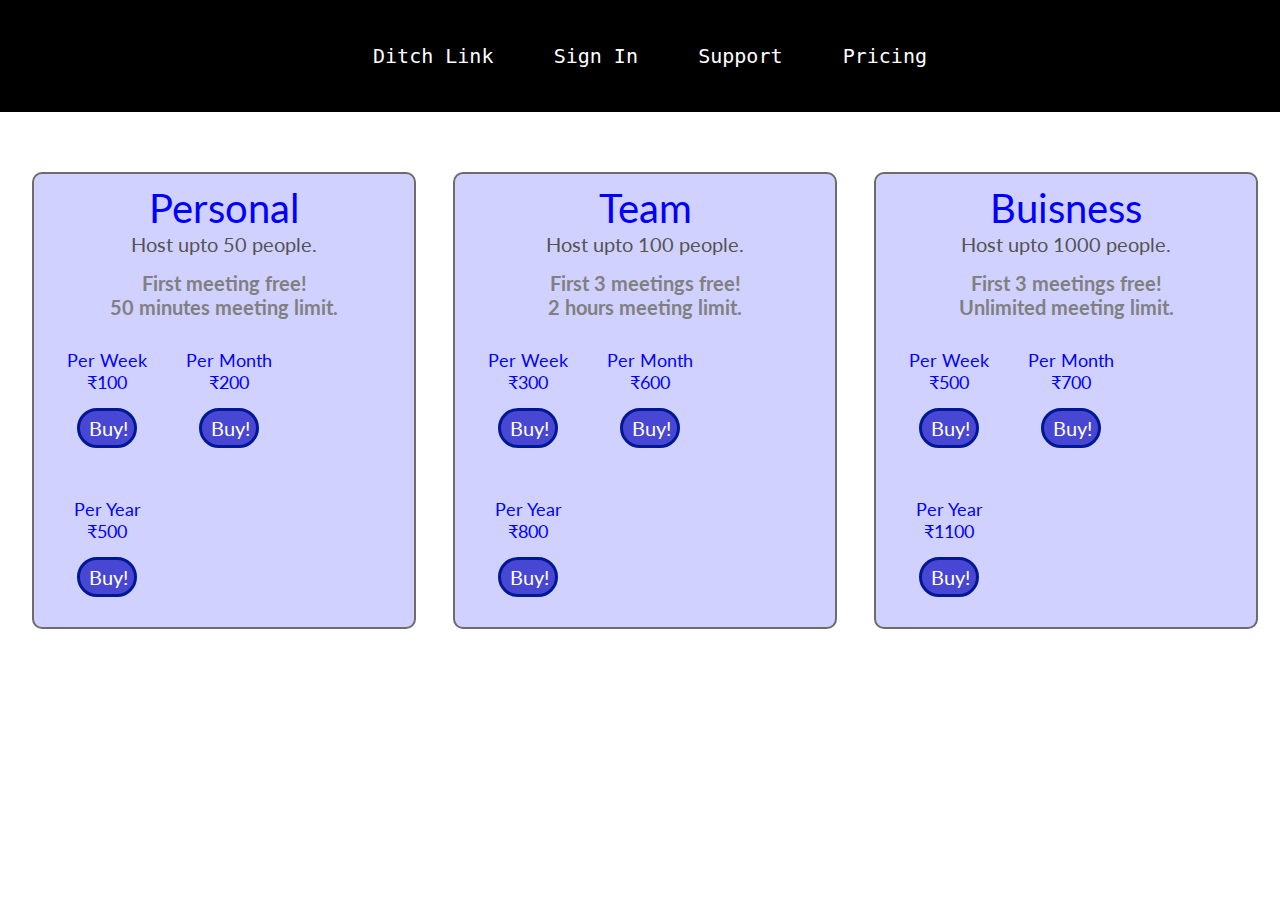
<file: cost.html>
<html>
    <head>
        <title>Ditch Link</title>
        <link href="https://fonts.googleapis.com/css2?family=Lato:ital,wght@0,300;0,400;0,700;1,400&display=swap" rel="stylesheet">
        <link rel="stylesheet" type="text/css" href="CSS/cost.css">
    </head>
    <body>
        <div width = 100% class = "div-header"><pre><center>
<a href="Index.html">Ditch Link</a>     <a href="Sign.html">Sign In</a>     <a href="sh.html">Support</a>     <a href="cost.html">Pricing</a>
<br></center></pre></div>
        <section class="section section-costing">
            <div class="scheme">
                <div class="scheme-type">Personal</div>
                <div class="scheme-capacity">
                    <p>Host upto 50 people.</p>
                </div>
                <div class="scheme-details">
                    <p>First meeting free!</p>
                    <p>50 minutes meeting limit.</p>
                </div>
                <div class="scheme-buy-section">
                    <div class="scheme-buy">
                        Per Week<br>₹100<a href="#" class="scheme-buy-btn-link"><div class="scheme-buy-btn">Buy!</div></a>
                    </div>
                </div>
                <div class="scheme-buy-section">
                    <div class="scheme-buy">
                        Per Month<br>₹200<a href="#" class="scheme-buy-btn-link"><div class="scheme-buy-btn">Buy!</div></a>
                    </div>
                </div>
                <div class="scheme-buy-section">
                    <div class="scheme-buy">
                        Per Year<br>₹500<a href="#" class="scheme-buy-btn-link"><div class="scheme-buy-btn">Buy!</div></a>
                    </div>
                </div>
            </div>
            <div class="scheme">
                <div class="scheme-type">Team</div>
                <div class="scheme-capacity">
                    <p>Host upto 100 people.</p>
                </div>
                <div class="scheme-details">
                    <p>First 3 meetings free!</p>
                    <p>2 hours meeting limit.</p>
                </div>
                <div class="scheme-buy-section">
                    <div class="scheme-buy">
                        Per Week<br>₹300<a href="#" class="scheme-buy-btn-link"><div class="scheme-buy-btn">Buy!</div></a>
                    </div>
                </div>
                <div class="scheme-buy-section">
                    <div class="scheme-buy">
                        Per Month<br>₹600<a href="#" class="scheme-buy-btn-link"><div class="scheme-buy-btn">Buy!</div></a>
                    </div>
                </div>
                <div class="scheme-buy-section">
                    <div class="scheme-buy">
                        Per Year<br>₹800<a href="#" class="scheme-buy-btn-link"><div class="scheme-buy-btn">Buy!</div></a>
                    </div>
                </div>
            </div>
            <div class="scheme">
                <div class="scheme-type">Buisness</div>
                <div class="scheme-capacity">
                    <p>Host upto 1000 people.</p>
                </div>
                <div class="scheme-details">
                    <p>First 3 meetings free!</p>
                    <p>Unlimited meeting limit.</p>
                </div>
                <div class="scheme-buy-section">
                    <div class="scheme-buy">
                        Per Week<br>₹500<a href="#" class="scheme-buy-btn-link"><div class="scheme-buy-btn">Buy!</div></a>
                    </div>
                </div>
                <div class="scheme-buy-section">
                    <div class="scheme-buy">
                        Per Month<br>₹700<a href="#" class="scheme-buy-btn-link"><div class="scheme-buy-btn">Buy!</div></a>
                    </div>
                </div>
                <div class="scheme-buy-section">
                    <div class="scheme-buy">
                        Per Year<br>₹1100<a href="#" class="scheme-buy-btn-link"><div class="scheme-buy-btn">Buy!</div></a>
                    </div>
                </div>
            </div>
        </section>
        <footer></footer>
    </body>
</html>

<!--
<div class="abc">xadxa</div>
<div class="abc"></div>
<div class="abc"></div>

style: 
width: 30%;
margin-left: 2.5%;
--->
</file>
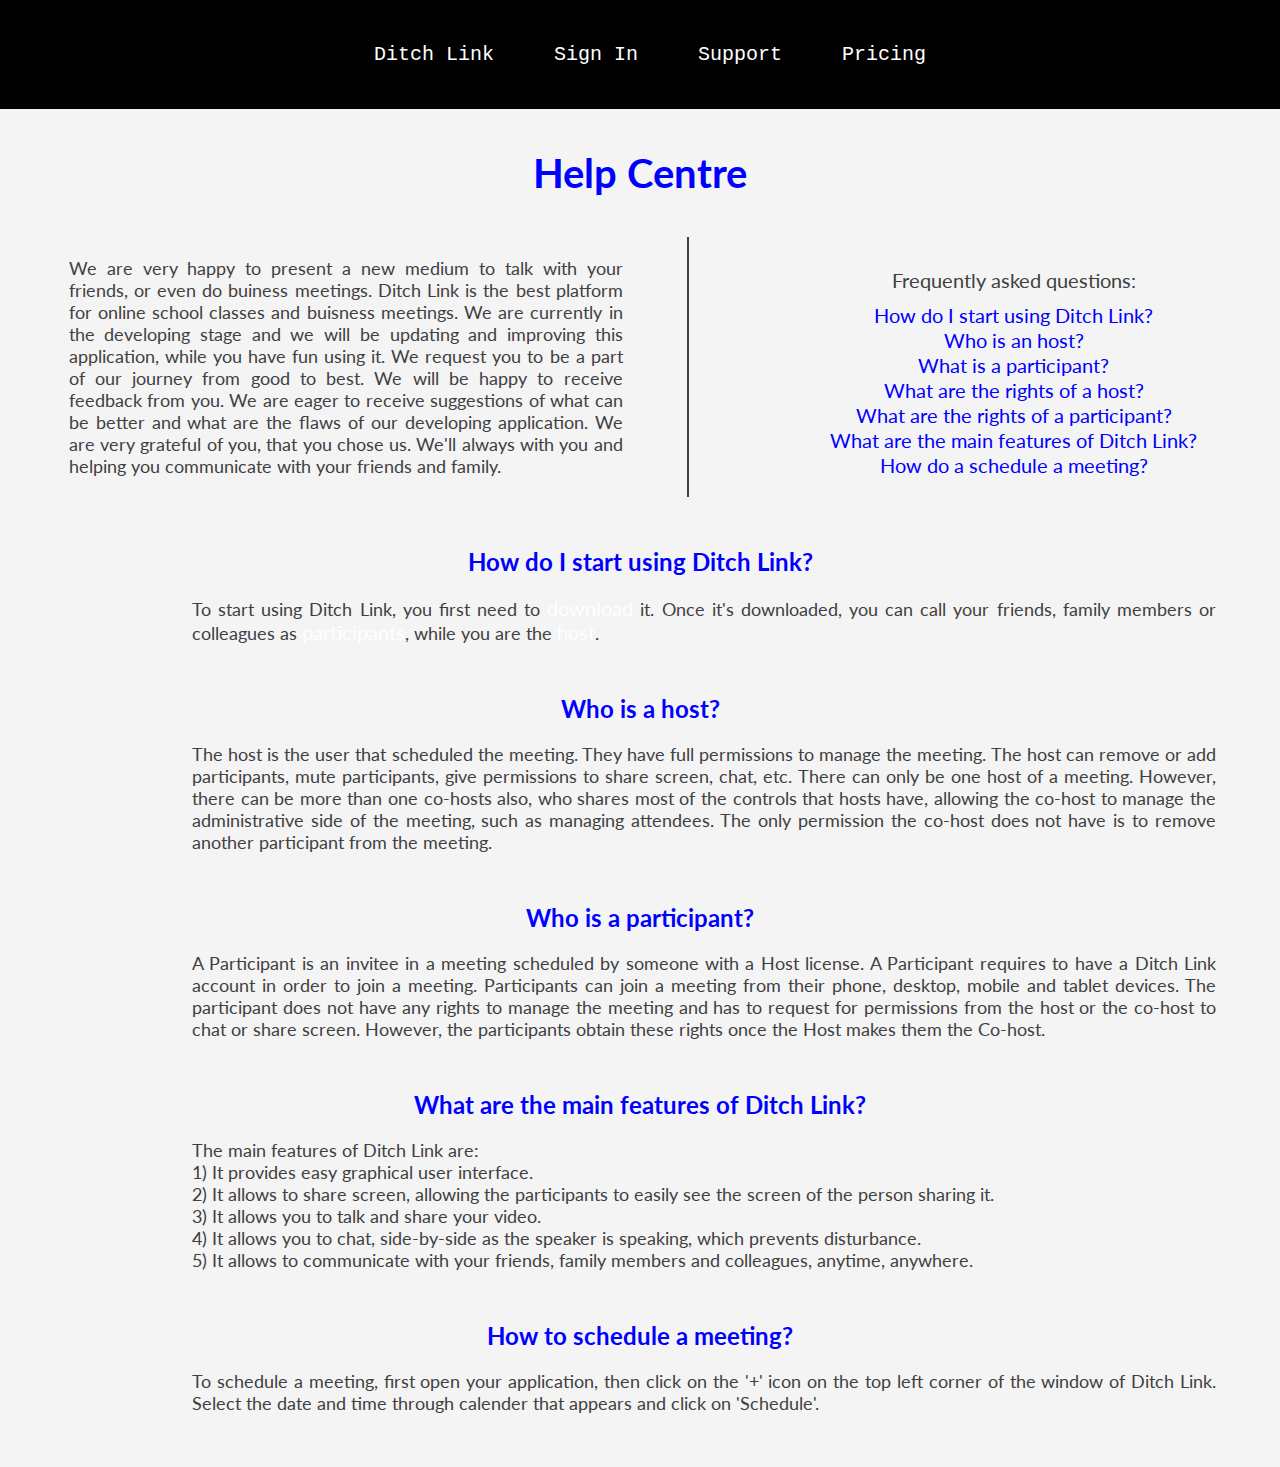
<file: sh.html>
<html>
    <head>
        <title>Ditch Link - Home Page</title>
        <link href="https://fonts.googleapis.com/css2?family=Lato:ital,wght@0,300;0,400;0,700;1,400&display=swap" rel="stylesheet">
        <link rel="stylesheet" type="text/css" href="CSS/support.css">
    </head>
    <body>
        <center>
        <div width = 100% class = header><pre><center>
<a href="Index.html">Ditch Link</a>     <a href="Sign.html">Sign In</a>     <a href="sh.html">Support</a>     <a href="cost.html">Pricing</a>
<br></center></pre></div>
        <section class="heading">
            <h1>Help Centre</h1>
        </section>
        <section class="about-us">
            <p class="about-us-text">We are very happy to present a new medium to talk with your friends, or even do buiness meetings. Ditch Link is the best platform for online school classes and buisness meetings. We are currently in the developing stage and we will be updating and improving this application, while you have fun using it. We request you to be a part of our journey from good to best. We will be happy to receive feedback from you. We are eager to receive suggestions of what can be better and what are the flaws of our developing application. We are very grateful of you, that you chose us. We'll always with you and helping you communicate with your friends and family.</p>
        </section>
        <section class="common-questions">
            <p>Frequently asked questions:</p>
            <a href="#start">How do I start using Ditch Link?</a>
            <br>
            <a href="#host">Who is an host?</a>
            <br>
            <a href="#participant">What is a participant?</a>
            <br>
            <a href="#host">What are the rights of a host?</a>
            <br>
            <a href="#participant">What are the rights of a participant?</a>
            <br>
            <a href="#features">What are the main features of Ditch Link?</a>
            <br>
            <a href="#schedule">How do a schedule a meeting?</a>
        </section>
        <section class="help-data-section">
            <section class="help-data" id="start">
                <h2>How do I start using Ditch Link?</h2>
                <p class="help-data-txt">To start using Ditch Link, you first need to <a href="#">download</a> it. Once it's downloaded, you can call your friends, family members or colleagues as <a href="#">participants</a>, while you are the <a href="#">host</a>.</p>
            </section>
            <section class="help-data" id="host">
                <h2>Who is a host?</h2>
                <p class="help-data-txt">The host is the user that scheduled the meeting. They have full permissions to manage the meeting. The host can remove or add participants, mute participants, give permissions to share screen, chat, etc. There can only be one host of a meeting. However, there can be more than one co-hosts also, who shares most of the controls that hosts have, allowing the co-host to manage the administrative side of the meeting, such as managing attendees. The only permission the co-host does not have is to remove another participant from the meeting.</p>
            </section>
            <section class="help-data" id="participant">
                <h2>Who is a participant?</h2>
                <p class="help-data-txt">A Participant is an invitee in a meeting scheduled by someone with a Host license. A Participant requires to have a Ditch Link account in order to join a meeting. Participants can join a meeting from their phone, desktop, mobile and tablet devices. The participant does not have any rights to manage the meeting and has to request for permissions from the host or the co-host to chat or share screen. However, the participants obtain these rights once the Host makes them the Co-host.</p>
            </section>
            <section class="help-data" id="features">
                <h2>What are the main features of Ditch Link?</h2>
                <p class="help-data-txt">
                    The main features of Ditch Link are:
                    <br>
                    1) It provides easy graphical user interface.
                    <br>
                    2) It allows to share screen, allowing the participants to easily see the screen of the person sharing it.
                    <br>
                    3) It allows you to talk and share your video.
                    <br>
                    4) It allows you to chat, side-by-side as the speaker is speaking, which prevents disturbance.
                    <br>
                    5) It allows to communicate with your friends, family members and colleagues, anytime, anywhere.
                </p>
            </section>
            <section class="help-data" id="schedule">
                <h2>How to schedule a meeting?</h2>
                <p class="help-data-txt">To schedule a meeting, first open your application, then click on the '+' icon on the top left corner of the window of Ditch Link. Select the date and time through calender that appears and click on 'Schedule'.</p>
            </section>
        </section>
    </body>
</html>
</file>
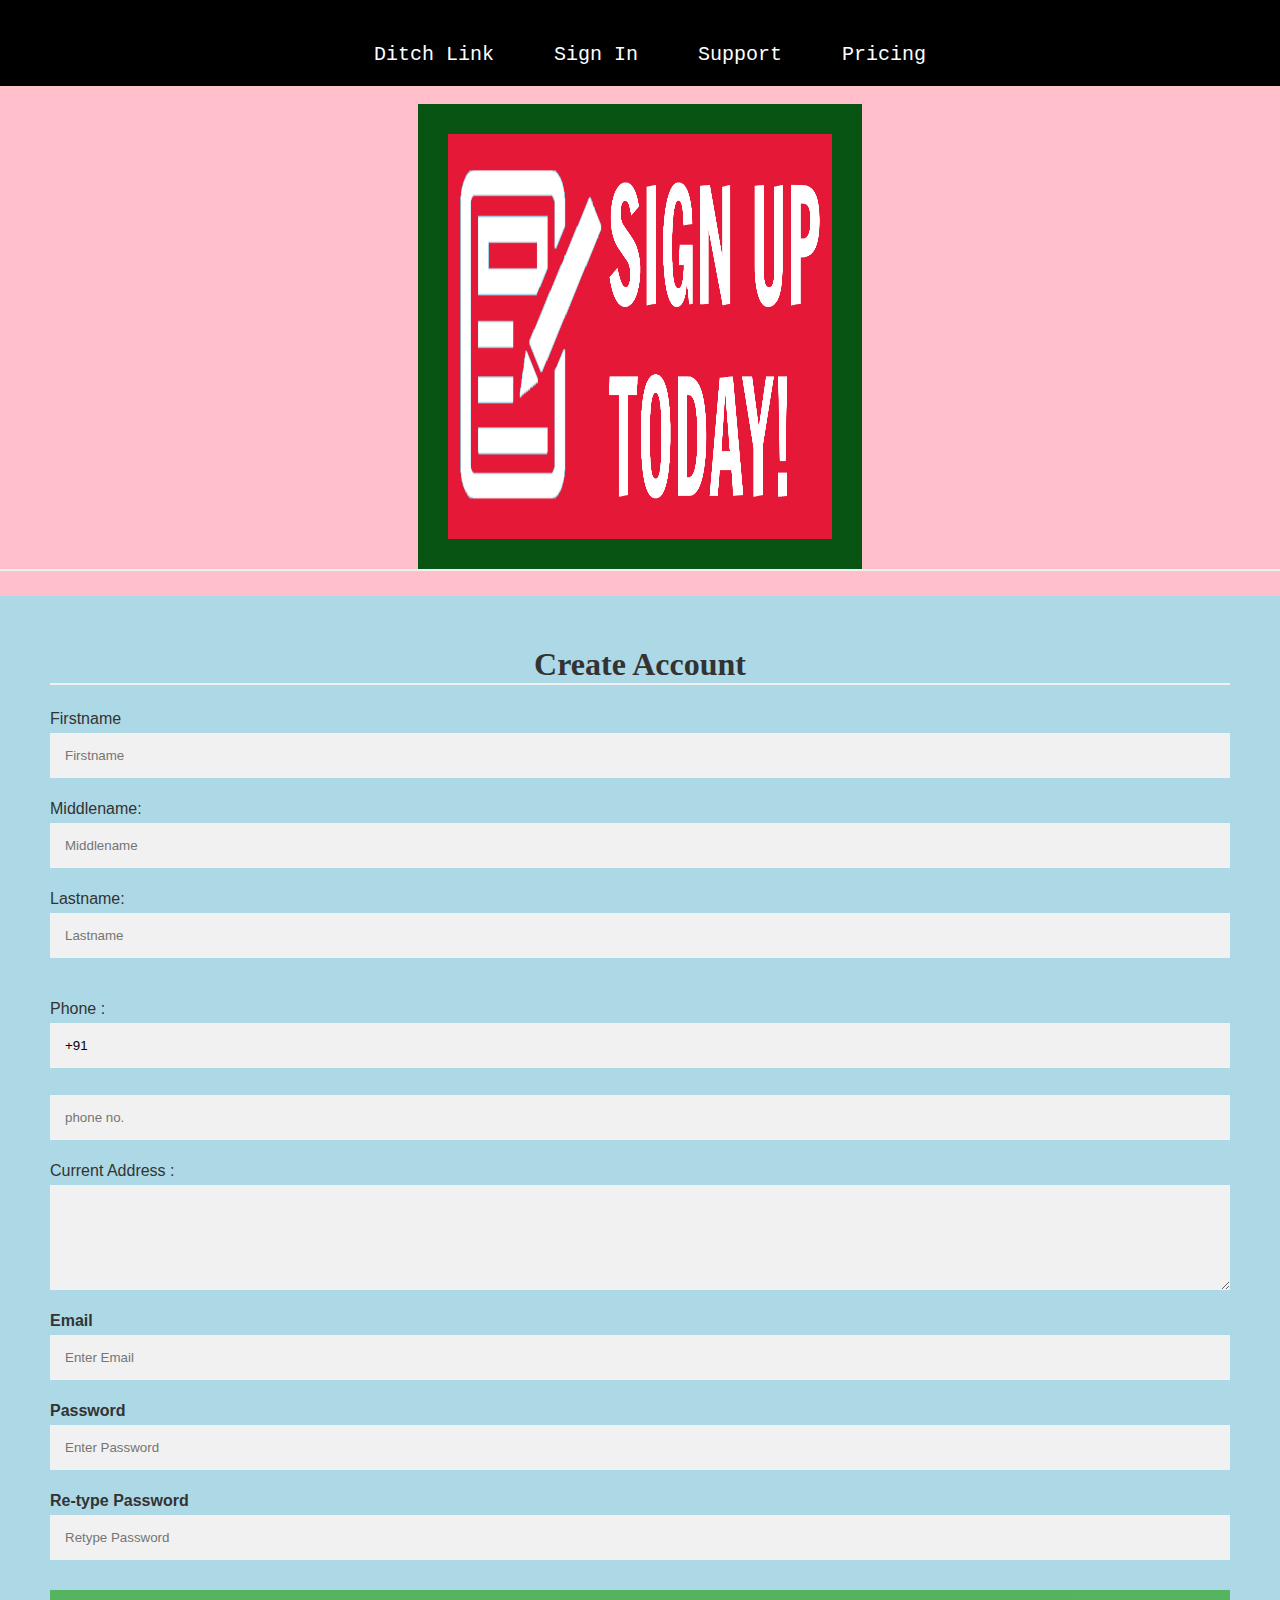
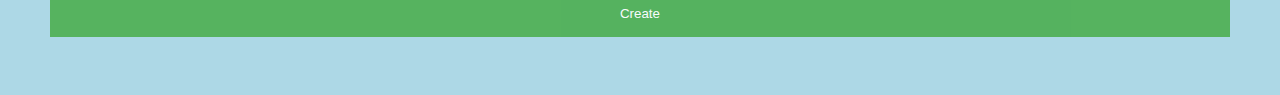
<file: Sign.html>
<html>
<head><title>Ditch Link</title>
<link rel="stylesheet" href="CSS\\style.css">
<link rel = "icon" href = "img/icon.png"> 
</head>   
<body>
<div width = 100% class = header><pre><center>
<a href="Index.html">Ditch Link</a>     <a href="Sign.html">Sign In</a>     <a href="sh.html">Support</a>     <a href="cost.html">Pricing</a></div>
<br></center></pre></div><center>
<img src="IMG/meet2.png" id="bigPix" width="30%" height="45%">
</center>
<hr size="2" color="black">
 
<style>  
body{  
  font-family: Calibri, Helvetica, sans-serif;  
  background-color: pink;  
}  
.container {  
    padding: 50px;  
  background-color: lightblue;  
}  
  
input[type=text], input[type=password], textarea {  
  width: 100%;  
  padding: 15px;  
  margin: 5px 0 22px 0;  
  display: inline-block;  
  border: none;  
  background: #f1f1f1;  
}  
input[type=text]:focus, input[type=password]:focus {  
  background-color: orange;  
  outline: none;  
}  
 div {  
            padding: 10px 0;  
         }  
hr {  
  border: 1px solid #f1f1f1;  
  margin-bottom: 25px;  
}  
.registerbtn {  
  background-color: #4CAF50;  
  color: white;  
  padding: 16px 20px;  
  margin: 8px 0;  
  border: none;  
  cursor: pointer;  
  width: 100%;  
  opacity: 0.9;  
}  
.registerbtn:hover {  
  opacity: 1;  
}  
</style>  
</head>  
<body>  
<form>  
  <div class="container">  
  <center>  <h1>Create Account</h1> </center>  
  <hr>  
  <label> Firstname </label>   
<input type="text" name="firstname" placeholder= "Firstname" size="15" required />   
<label> Middlename: </label>   
<input type="text" name="middlename" placeholder="Middlename" size="15" />   
<label> Lastname: </label>    
<input type="text" name="lastname" placeholder="Lastname" size="15"required />   
<div>  


</div>  
<label>   
Phone :  
</label>  
<input type="text" name="country code" placeholder="Country Code"  value="+91" size="2"/>   
<input type="text" name="phone" placeholder="phone no." size="10"/ required>   
Current Address :  
<textarea cols="80" rows="5" placeholder="Current Address" value="address" required>  
</textarea>  
 <label for="email"><b>Email</b></label>  
 <input type="text" placeholder="Enter Email" name="email" required>  
  
    <label for="psw"><b>Password</b></label>  
    <input type="password" placeholder="Enter Password" name="psw" required>  
  
    <label for="psw-repeat"><b>Re-type Password</b></label>  
    <input type="password" placeholder="Retype Password" name="psw-repeat" required>  
    <button type="submit" class="registerbtn">Create</button>    

  </form>  
</body>  
</html>
</file>
<file: CSS/cost.css>
/* Theme colour:  #dd760b*/

* {
    margin: 0;
    padding: 0;
    box-sizing: border-box;
}

body {
    font-size: 20px;
    font-family: 'Lato';
}

a:link {
    color: rgb(255, 255, 255);
    text-decoration: none;
    font-size: 20px;
  }
 
  a:visited {
    color: rgb(115, 255, 0);
    text-decoration: none;
    font-size: 20px;
  }
  
  a:hover {
    color: rgb(236, 4, 120);
    text-decoration: none;
    font-size: 23px;
    border-image-width: 5px;
  }

.div-header{
    background-color: black;
    color: rgb(255, 255, 255);
    font-weight:120px;
    font-size: 20px; 
    font-family: Roboto,RobotoDraft,Helvetica,Arial,sans-serif;
    padding-left: 20px;
    padding-bottom: 20px;
    padding-top: 20px;
    position: -webkit-sticky;
    position: sticky;
    top:0;
}

.section-costing {
    padding: 60px 0;
    display: inline-block;
    width: 100%;
}

.scheme {
    display: inline-block;
    padding: 10px;
    background-color: #d1d1ff;
    width: 30%;
    height: auto;
    margin-left: 2.5%;
    border: 2px solid #6c6c6c;
    border-radius: 10px;
}

.scheme-type {
    width: 100%;
    color: #00f;
    text-align: center;
    font-size: 200%;
}

.scheme-capacity {
    text-align: center;
    color: #535353;
}

.scheme-details {
    margin-top: 15px;
    text-align: center;
    font-weight: 700;
    color: grey;
}

.scheme-buy-section {
    display: inline-block;
    text-align: center;
    width: 30%;
    margin-left: 2.5%;
    margin-top: 30px;
}

.scheme-buy {
    font-size: 90%;
    color: #00f;
}

.scheme-buy-btn-link {
    text-decoration: none;
}

.scheme-buy-btn {
    display: block;
    width: 60px;
    height: 40px;
    background-color: #4747d3;
    color: #fff;
    padding: 5px 9px;
    border: 3px solid #001796;
    border-radius: 50px;
    margin-top: 15px;
    margin-left: auto;
    margin-right: auto;
    margin-bottom: 20px;
    transition: transform 0.3s;
}

.scheme-buy-btn:hover {
    transform: scale(1.1);
}
</file>
<file: CSS/support.css>
/* Theme colour:  #dd760b */

* {
    margin: 0;
    padding: 0;
    box-sizing: border-box;
}

body {
    font-size: 20px;
    font-family: 'Lato';
    background-color: #f4f4f4;
}

a:link {
    color: rgb(255, 255, 255);
    text-decoration: none;
    font-size: 20px;
  }
 
  a:visited {
    color: rgb(115, 255, 0);
    text-decoration: none;
    font-size: 20px;
  }
  
  a:hover {
    color: rgb(236, 4, 120);
    text-decoration: none;
    font-size: 23px;
    border-image-width: 5px;
  }

div.header{
    background-color: black;
    color: rgb(255, 255, 255);
    font-weight:120px;
    font-size: 20px; 
    font-family: Roboto,RobotoDraft,Helvetica,Arial,sans-serif;
    padding-left: 20px;
    padding-bottom: 20px;
    padding-top: 20px;
    position: -webkit-sticky;
    position: sticky;
    top:0;
}

.logo-img {
    display: inline-block;
    float: left;
    margin-top: 5px;
    margin-left: 20px;
    width: 120px;
    height: auto;
}

.logo-img img {
    width: 100%;
    border-radius: 50%;
}

header nav {
    float: right;
    display: inline-block;
}

.nav-list {
    display: inline-block;
    list-style: none;
    margin-top: 25px;
}

.nav-list a {
    font-size: 90%;
    text-decoration: none;
    color: #fff;
}

.nav-list li {
    background-color: #dd760b;
    display: inline-block;
    margin-right: 50px;
    line-height: 25px;
    padding: 10px 15px;
    border-radius: 10px;
    transition: background 0.5s, transform 0.5s;
}

.nav-list li:hover {
    background-color: #bc660c;
    transform: scale(1.1);
}

.heading {
    padding: 40px 0;
}

section h1 {
    font-size: 200%;
    display: block;
    color: #00f;
    text-align: center;
}

section h2 {
    font-size: 120%;
    color: #00f;
    text-align: center;
}

.about-us {
    display: inline-block;
    width: 50%;
    padding: 20px 5% 20px 20px;
    color: #404040;
    font-size: 90%;
    text-align: justify;
    border-right: 2px solid #404040;
    margin-left: 3%;
}

.common-questions {
    display: inline-block;
    margin-left: 5%;
    width: 40%;
    line-height: 25px;
    padding-top: 20px;
}

.common-questions p {
    color: #404040;
    margin-bottom: 10px;
}

.common-questions a:link,
.common-questions a:visited {
    text-decoration: none;
    color: #00f;
    font-weight: 400;
    transition: color 0.5s;
}

.common-questions a:hover,
.common-questions a:active {
    color: #0000ad;
    font-weight: 700;
}

.help-data-section {
    padding-top: 50px;
}

.help-data {
    width: 100%;
}

.help-data .help-data-txt {
    color: #404040;
    width: 80%;
    margin-left: 10%;
    margin-top: 20px;
    font-size: 90%;
    text-align: justify;
}

.help-data-txt:last-of-type {
    margin-bottom: 50px;
}

.help-features {
    list-style: circle;
}
</file>
